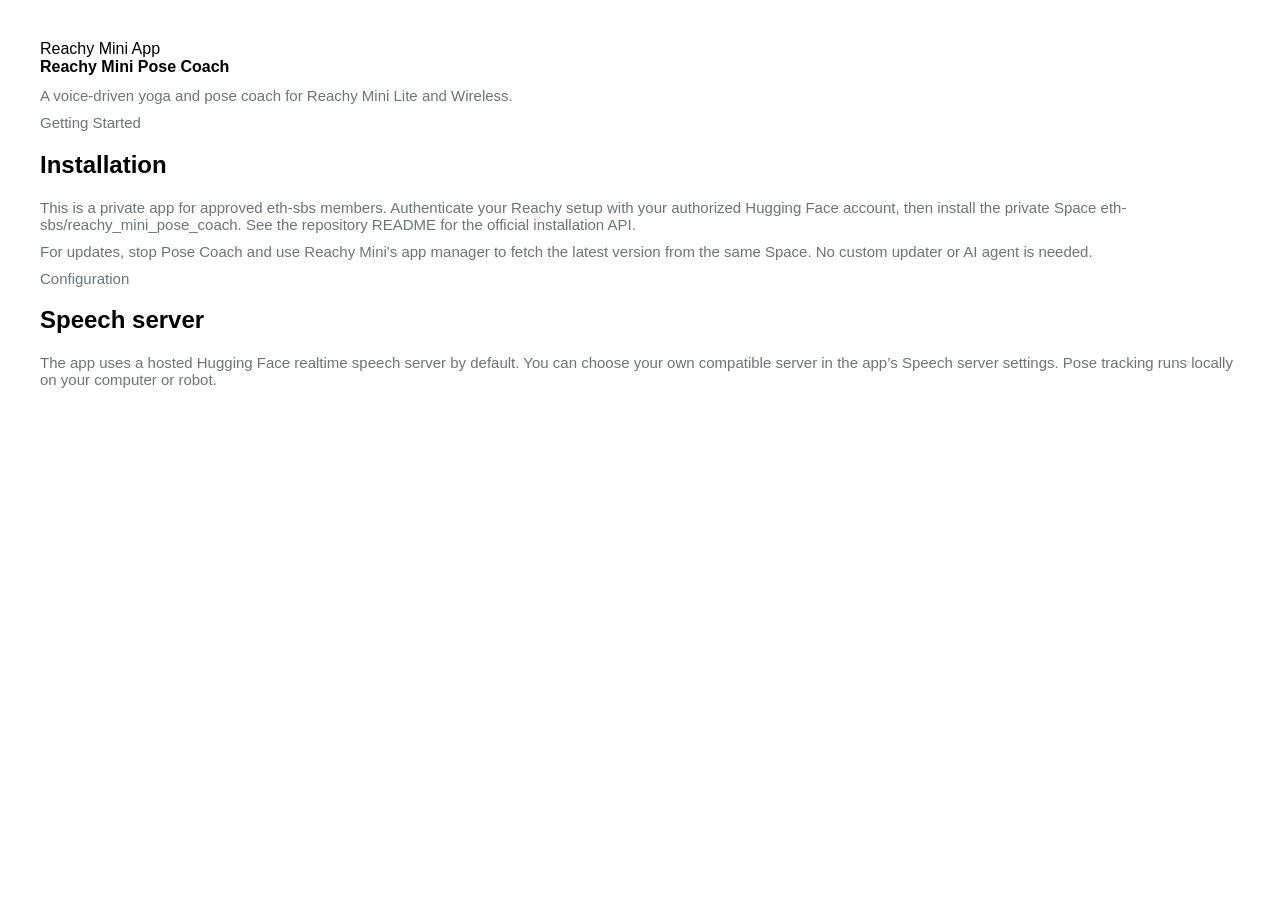
<file: index.html>
<!doctype html>
<html lang="en">
  <head>
    <meta charset="utf-8" />
    <meta name="viewport" content="width=device-width, initial-scale=1" />
    <title>Reachy Mini Pose Coach</title>
    <link rel="stylesheet" href="style.css" />
  </head>
  <body>
    <div class="ambient"></div>
    <div class="container">
      <header class="hero">
        <div class="pill">Reachy Mini App</div>
        <h1>Reachy Mini Pose Coach</h1>
        <p class="subtitle">A voice-driven yoga and pose coach for Reachy Mini Lite and Wireless.</p>
      </header>

      <div class="panel">
        <div class="panel-heading">
          <div>
            <p class="eyebrow">Getting Started</p>
            <h2>Installation</h2>
          </div>
        </div>
        <p class="muted">This is a private app for approved eth-sbs members. Authenticate your Reachy setup with your authorized Hugging Face account, then install the private Space eth-sbs/reachy_mini_pose_coach. See the repository README for the official installation API.</p>
        <p class="muted">For updates, stop Pose Coach and use Reachy Mini's app manager to fetch the latest version from the same Space. No custom updater or AI agent is needed.</p>
      </div>

      <div class="panel">
        <div class="panel-heading">
          <div>
            <p class="eyebrow">Configuration</p>
            <h2>Speech server</h2>
          </div>
        </div>
        <p class="muted">The app uses a hosted Hugging Face realtime speech server by default. You can choose your own compatible server in the app’s Speech server settings. Pose tracking runs locally on your computer or robot.</p>
      </div>
    </div>
  </body>
</html>
</file>
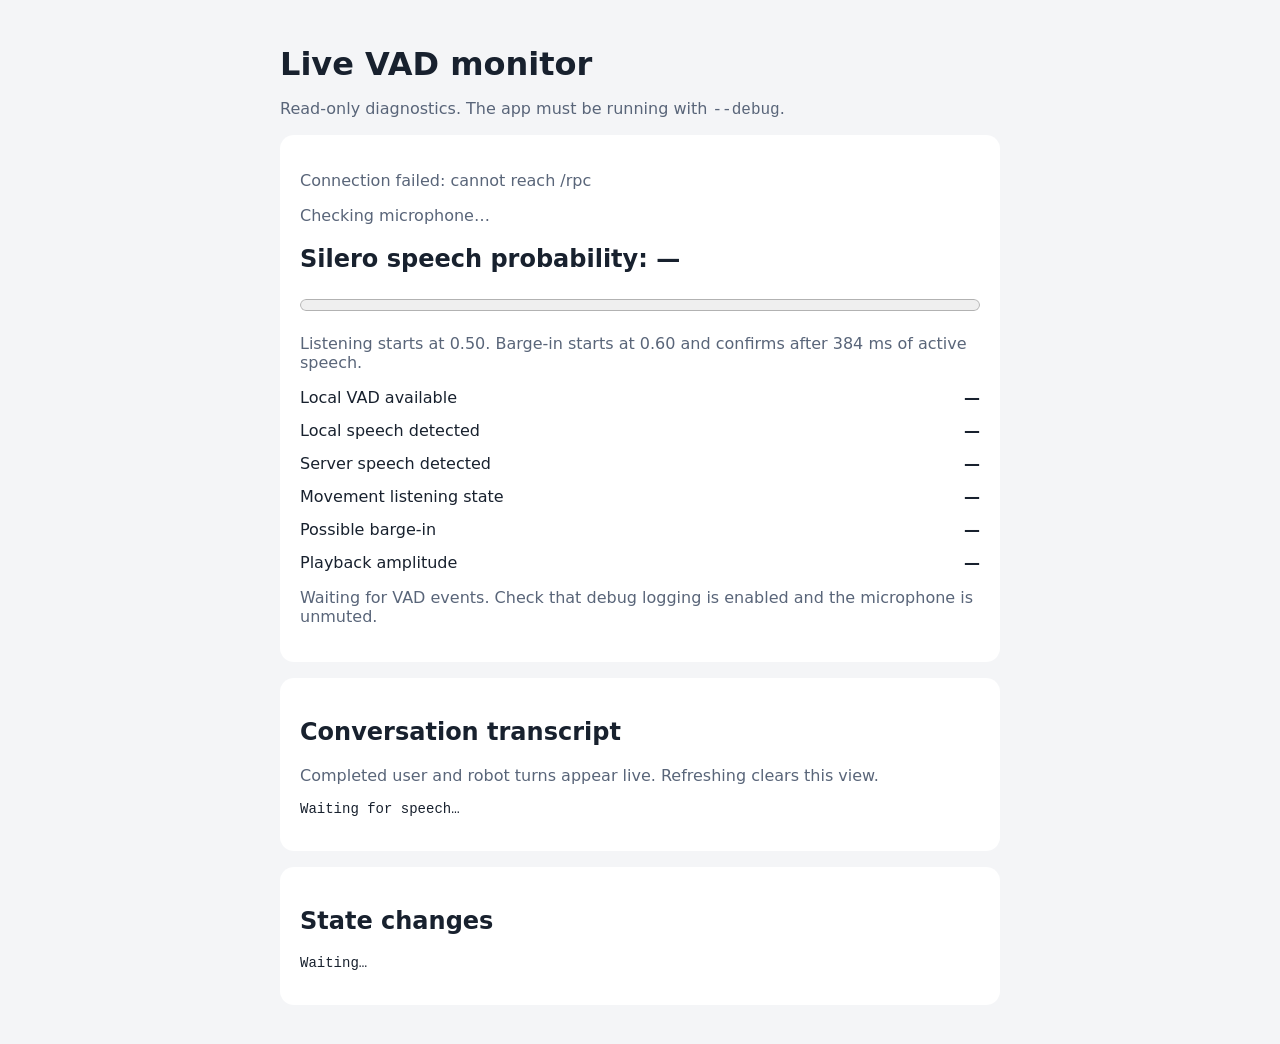
<file: src/reachy_mini_pose_coach/static/vad-monitor.html>
<!doctype html>
<html lang="en">
<head>
  <meta charset="utf-8">
  <meta name="viewport" content="width=device-width, initial-scale=1">
  <title>Reachy VAD monitor</title>
  <style>
    body { font: 16px system-ui, sans-serif; background: #f4f5f7; color: #18212e; margin: 0; padding: 24px; }
    main { max-width: 720px; margin: auto; }
    section { background: white; border-radius: 14px; padding: 20px; margin: 16px 0; }
    h1 { margin-bottom: 8px; } p { color: #596579; }
    dl { display: grid; grid-template-columns: 1fr 1fr; gap: 14px; }
    dd { margin: 0; font-weight: 600; text-align: right; }
    progress { width: 100%; height: 24px; accent-color: #377fd2; }
    pre { white-space: pre-wrap; font: 14px ui-monospace, monospace; max-height: 320px; overflow: auto; }
  </style>
</head>
<body>
<main>
  <h1>Live VAD monitor</h1>
  <p>Read-only diagnostics. The app must be running with <code>--debug</code>.</p>
  <section>
    <p id="connection">Connecting…</p>
    <p id="microphone">Checking microphone…</p>
    <h2>Silero speech probability: <span id="probability">—</span></h2>
    <progress id="meter" max="1" value="0"></progress>
    <p>Listening starts at 0.50. Barge-in starts at 0.60 and confirms after 384 ms of active speech.</p>
    <dl>
      <dt>Local VAD available</dt><dd id="available">—</dd>
      <dt>Local speech detected</dt><dd id="local_speech">—</dd>
      <dt>Server speech detected</dt><dd id="server_speech">—</dd>
      <dt>Movement listening state</dt><dd id="listening">—</dd>
      <dt>Possible barge-in</dt><dd id="barge_in_candidate">—</dd>
      <dt>Playback amplitude</dt><dd id="playback_gain">—</dd>
    </dl>
    <p id="last-update">Waiting for VAD events…</p>
  </section>
  <section>
    <h2>Conversation transcript</h2>
    <p>Completed user and robot turns appear live. Refreshing clears this view.</p>
    <pre id="transcript">Waiting for speech…</pre>
  </section>
  <section><h2>State changes</h2><pre id="events">Waiting…</pre></section>
</main>
<script type="module">
  import { subscribe, rpcCall } from "./js/api.js";

  const fields = ["available", "local_speech", "server_speech", "listening",
    "barge_in_candidate", "playback_gain"];
  const labels = ["Local VAD available", "Local speech", "Server speech", "Movement listening",
    "Possible barge-in", "Playback amplitude"];
  const entries = [];
  let previous = null;
  let receivedAt = 0;
  const writeEvent = (text, timestamp) => {
    entries.unshift(`${new Date(timestamp).toLocaleTimeString()}  ${text}`);
    document.getElementById("events").textContent = entries.slice(0, 40).join("\n");
  };

  subscribe("conversation.vad", status => {
    receivedAt = Date.now();
    const probability = status.probability;
    document.getElementById("probability").textContent = probability == null ? "unavailable" : probability.toFixed(3);
    document.getElementById("meter").value = probability ?? 0;
    fields.forEach((field, index) => {
      const value = status[field];
      const label = field === "playback_gain" ? `${Math.round(value * 100)}%` : value ? "Yes" : "No";
      document.getElementById(field).textContent = label;
      if (previous && previous[field] !== value) writeEvent(`${labels[index]}: ${label}`, status.timestamp * 1000);
    });
    if (!previous) writeEvent("First local VAD snapshot received", status.timestamp * 1000);
    previous = status;
  });
  subscribe("conversation.activity", status => {
    if (["user_speech_started", "user_speech_stopped"].includes(status.reason))
      writeEvent(status.reason, Date.now());
  });

  const transcriptTurns = [];
  subscribe("conversation.transcript", turn => {
    if (!turn.final || !turn.text?.trim()) return;
    const speaker = turn.role === "assistant" ? "Robot" : "User";
    transcriptTurns.push(`${new Date().toLocaleTimeString()}  ${speaker}\n${turn.text}`);
    if (transcriptTurns.length > 100) transcriptTurns.shift();
    const transcript = document.getElementById("transcript");
    const following = transcript.scrollHeight - transcript.scrollTop - transcript.clientHeight < 40;
    transcript.textContent = transcriptTurns.join("\n\n");
    if (following) transcript.scrollTop = transcript.scrollHeight;
  });

  setInterval(() => {
    document.getElementById("last-update").textContent = receivedAt
      ? `Last VAD update: ${Math.floor((Date.now() - receivedAt) / 1000)} seconds ago`
      : "Waiting for VAD events. Check that debug logging is enabled and the microphone is unmuted.";
  }, 1000);
  Promise.all([rpcCall("conversation.status"), rpcCall("conversation.mic")]).then(([status, mic]) => {
    document.getElementById("connection").textContent = status.backend_connected ? "Conversation connected" : "Conversation disconnected";
    document.getElementById("microphone").textContent = mic.muted ? "Microphone muted — unmute it in the Talk screen." : "Microphone unmuted";
  }).catch(error => {
    document.getElementById("connection").textContent = `Connection failed: ${error.message}`;
    console.error("VAD monitor connection failed", error);
  });
</script>
</body>
</html>
</file>
<file: style.css>
body {
	padding: 2rem;
	font-family: -apple-system, BlinkMacSystemFont, "Arial", sans-serif;
}

h1 {
	font-size: 16px;
	margin-top: 0;
}

p {
	color: rgb(107, 114, 128);
	font-size: 15px;
	margin-bottom: 10px;
	margin-top: 5px;
}

.card {
	max-width: 620px;
	margin: 0 auto;
	padding: 16px;
	border: 1px solid lightgray;
	border-radius: 16px;
}

.card p:last-child {
	margin-bottom: 0;
}
</file>
